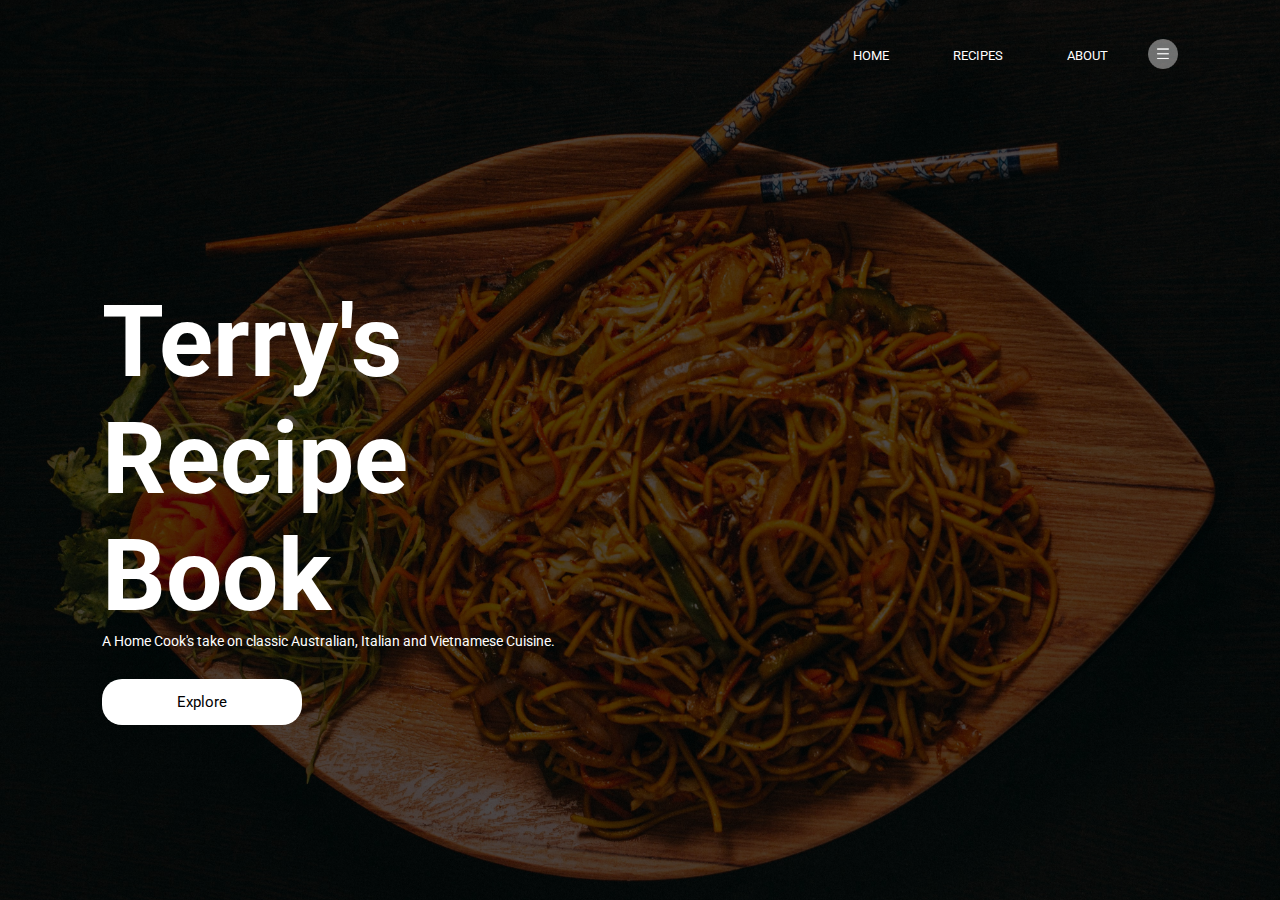
<file: Project 2/CookBook.html>
<html lang="en">
<head>
    <meta charset="UTF-8">
    <meta http-equiv="X-UA-Compatible" content="IE=edge">
    <meta name="viewport" content="width=device-width, initial-scale=1.0">
    <title>Project 2</title>
    <link rel="stylesheet" href="Cookbook.css">
    <link rel="stylesheet" href="https://fonts.googleapis.com/css2?family=Roboto:wght@400;700&display=swap">
</head>
<body>
    <div class="container">
        <div class="navbar">
            <a href="../Program Portfolio Terry Truong/index.html">
            </a>
            <nav>
                <ul>
                    <li><a href="CookBook.html">HOME</a></li>
                    <li><a href="CookBook.html">RECIPES</a></li>
                    <li><a href="#">ABOUT</a></li>
                </ul>
            </nav>
            <img src="images/menu.png" class="menu-icon">
        </div>
        <div class="row">
            <div class="col">
                <h1>Terry's Recipe Book</h1>
                <p>A Home Cook's take on classic Australian, Italian and Vietnamese Cuisine.</p>
                <a href="CookBook.html">
                    <button type="button">Explore</button>
                </a>    
            </div>
            <!-- <div class="col">
                <div class="card card1">
                    <h5>Fried Chicken on Rice</h5>
                    <p>Japanese Style Fried Chicken on a bed of rice.</p>
                </div>
                <div class="card card2">
                    <h5>Okonomiyaki</h5>
                    <p>Japanese Vegetable Pancake served with Bonito Flakes.</p>
                </div>
                <div class="card card3">
                    <h5>Pizza and Garlic Bread</h5>
                    <p>Garlic Bread with SourDough base Magherita pizza.</p>
                </div>
                <div class="card card4">
                    <h5>Macaroni and Cheese</h5>
                    <p>Macaroni cheese topped with toasted panko crumbs.</p>
                </div>
            </div> -->
        </div>
    </div>
</body>


</html>
</file>
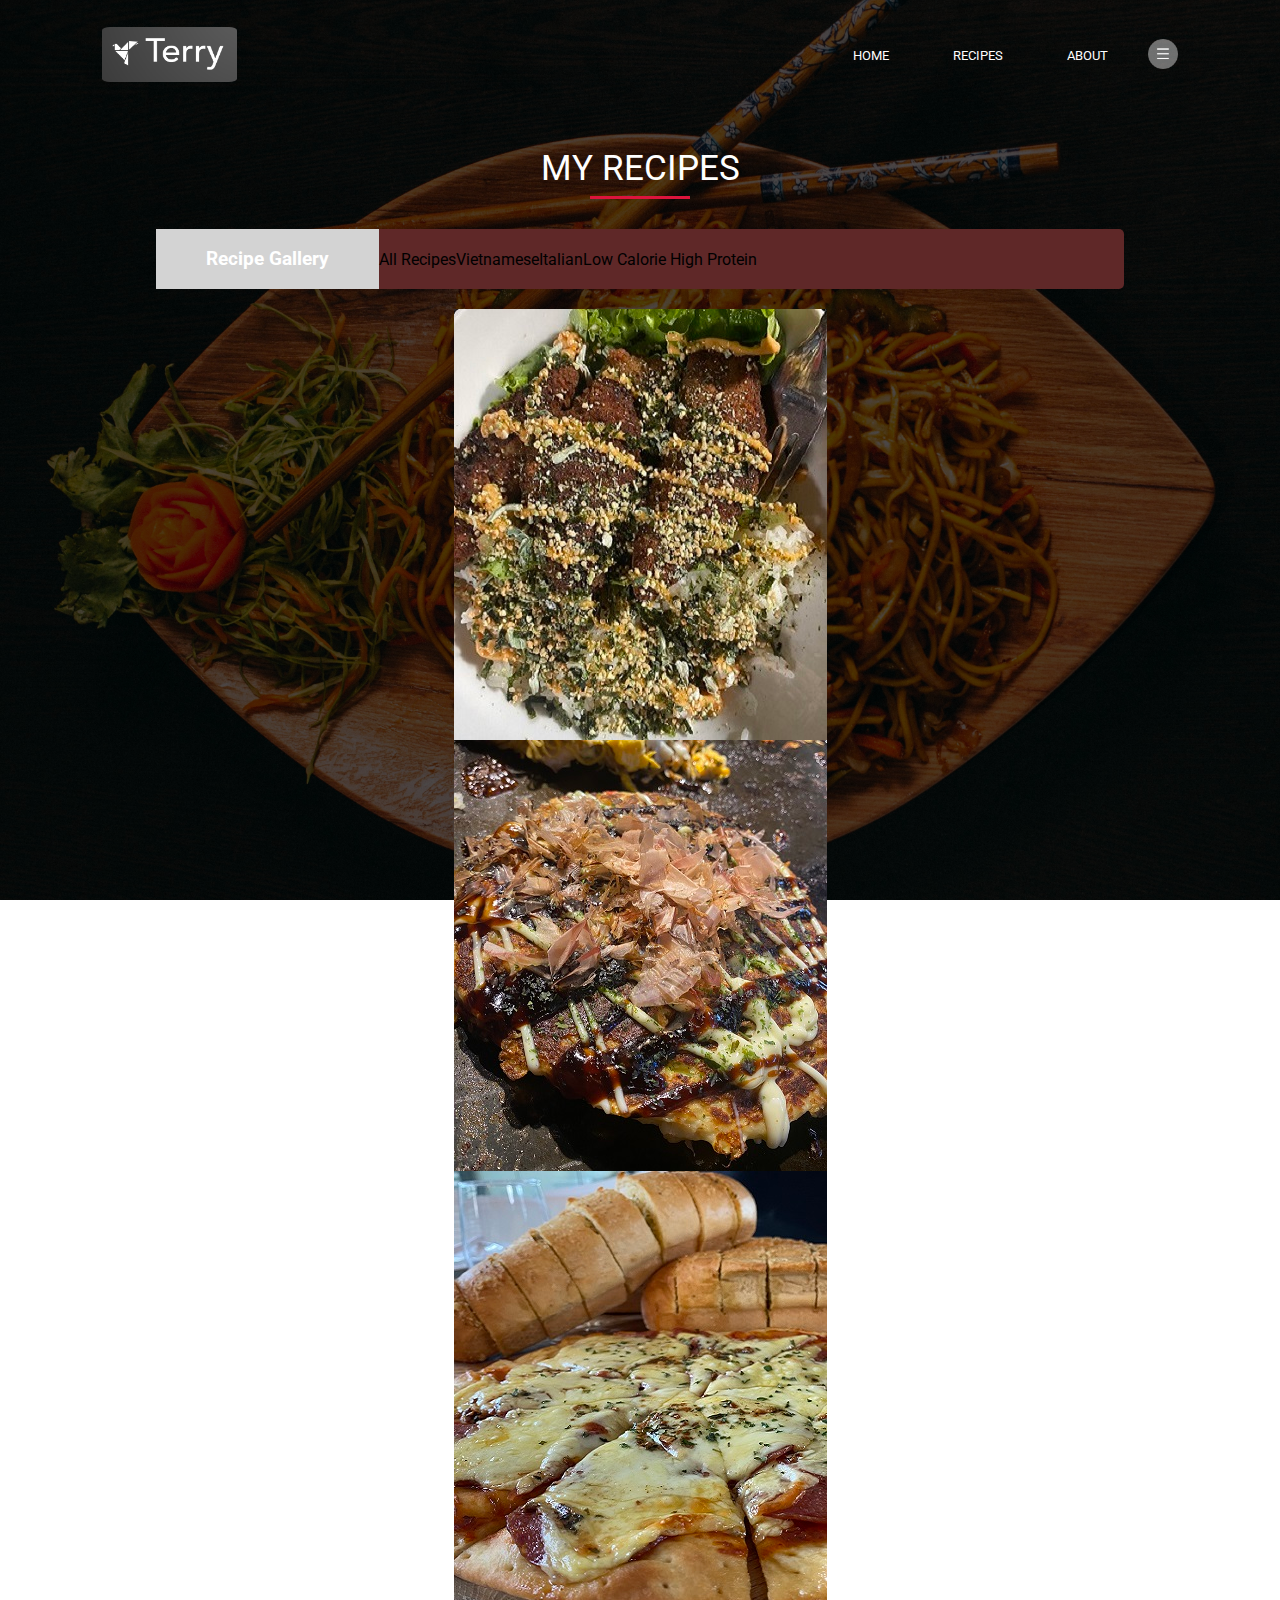
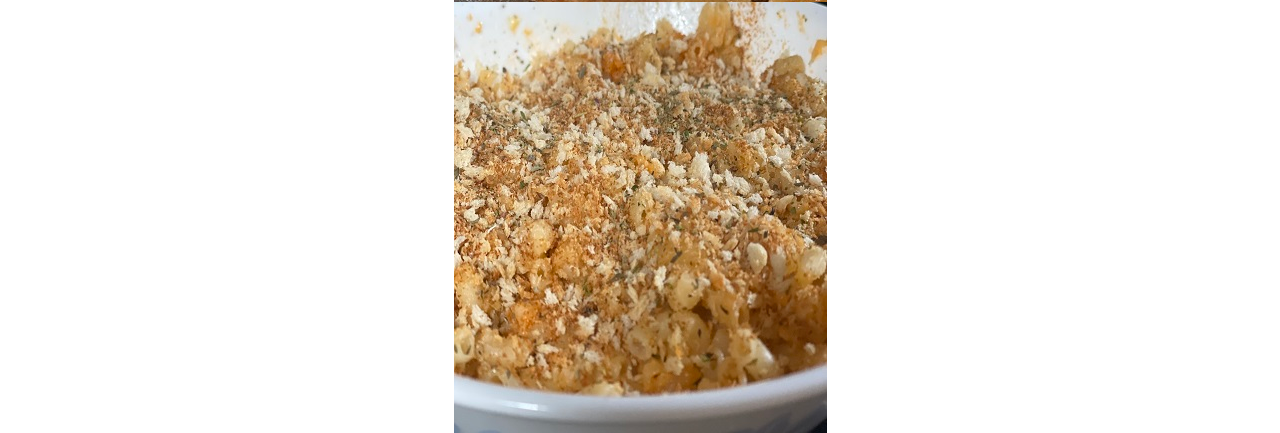
<file: Project 2/Recipes.html>
<html lang="en">
<head>
    <meta charset="UTF-8">
    <meta http-equiv="X-UA-Compatible" content="IE=edge">
    <meta name="viewport" content="width=device-width, initial-scale=1.0">
    <title>Project 2</title>
    <link rel="stylesheet" href="Cookbook.css">
    <link rel="stylesheet" href="https://fonts.googleapis.com/css2?family=Roboto:wght@400;700&display=swap">
</head>
<body>
    <div class="container">
    <div class="navbar">
        <a href="../Program Portfolio Terry Truong/Homepage.html">
            <img src="images/logo.png" class="logo">
        </a>
        <nav>
            <ul>
                <li><a href="CookBook.html">HOME</a></li>
                <li><a href="Recipes.html">RECIPES</a></li>
                <li><a href="#">ABOUT</a></li>
            </ul>
        </nav>
        <img src="images/menu.png" class="menu-icon">
    </div>

    <div class="recipes">
        <input type="radio" name="Recipes" id="check1" checked>
        <input type="radio" name="Recipes" id="check2">
        <input type="radio" name="Recipes" id="check3">
        <input type="radio" name="Recipes" id="check4">
    </div>

    <div class="main-container">
        <h1>MY RECIPES</h1>
        <div class="top-content">
            <h3>Recipe Gallery</h3>
            <label for="check1">All Recipes</label>
            <label for="check2">Vietnamese</label>
            <label for="check3">Italian</label>
            <label for="check4">Low Calorie High Protein</label>
        </div>

        <div class="recipe-gallery">
            <div class="pic food1">
                <img src="images/pic-1.png" alt="">
            </div>
            <div class="pic food2">
                <img src="images/pic-2.png" alt="">
            </div>
            <div class="pic food3">
                <img src="images/pic-3.png" alt="">
            </div>
            <div class="pic food4">
                <img src="images/pic-4.png" alt="">
            </div>
        </div>


    </div>




</html>
</file>
<file: Project 2/Cookbook.css>
*{
    margin: 0;
    padding: 0;
    font-family: 'Roboto', sans-serif;
}

.container{
    width:100%;
    height:100vh;
    background-position: center;
    background-size: cover;
    background-repeat: no-repeat;
    padding-left: 8%;
    background-attachment: fixed;
    padding-right: 8%;
    box-sizing: border-box;
    background-image: linear-gradient(rgba(0,0,0,0.7),rgba(0,0,0,0.7)), url(images/background.png);
}

.navbar{
    height:12%;
    display:flex;
    align-items: center;
}
.logo{
    width:135px;
    height:55px;
    border-radius: 6%;
    cursor:pointer;
}
.menu-icon{
    width:30px;
    
    cursor:pointer;
    margin-left: 40px;
}

nav{
    flex:1;
    text-align: right;
}

nav ul li{
    list-style: none;
    display: inline-block;
    margin-left: 60px;
}

nav ul li a{
    text-decoration: none;
    color:white;
    font-size: 13px;
}
.row{
    display:flex;
    height:88%;
    align-items: center;
}
.col{
    flex-basis: 50%;
}

h1{
    color:white;
    font-size: 100px;
}
p{
    color:white;
    font-size:14px;
    line-height:15px;
}
button{
    width:200px;
    color:#000;
    font-size:15px;
    padding:14px 0;
    background:white;
    border: 0;
    border-radius: 20px;
    outline: none;
    margin-top: 30px;
}
button:hover{
    cursor: pointer;
}

.card{
    width:300px;
    height: 330px;
    display:inline-block;
    border-radius: 10px;
    padding:15px 25px;
    box-sizing: border-box;
    cursor:pointer;
    margin:10px 15px;
    background-size: cover;
    transition:transform 0.5s;
}
.card1{
    background-image: url(images/pic-1.png);
}
.card2{
    background-image: url(images/pic-2.png);
}
.card3{
    background-image: url(images/pic-3.png);
}
.card4{
    background-image: url(images/pic-4.png);
}

.card:hover{
    transform:translateY(-10px);
}
h5{
    font-size: 20px;
    color: white;
    text-shadow: 0 0 5px rgb(0, 0, 0);
}
.card p{
    text-shadow: 0 0 15px #000;
    font-size: 10px;
}

/*-------------RECIPES-----------*/

.sub-title{
    text-align: center;
    font-size: 50px;
}
.detail-list{
    display:grid;
    grid-template-columns: repeat(auto-fit,minmax(250px, 1fr));
    grid-gap: 40px;
    margin-top:50px;
}
.detail{
    border-radius: 10px;
    position: relative;
    overflow: hidden;
}

.detail img{
    width:100%;
    border-radius: 10px;
    display:block;
    transition: transform 0.5s;
}
.layer{
    width:100%;
    height:0;
    background:linear-gradient(rgba(0,0,0,0.6),#2e622a);
    border-radius: 10px;
    position:absolute;
    left: 0;
    bottom:0;
    overflow: hidden;
    display:flex;
    align-items: center;
    justify-content: center;
    flex-direction: column;
    padding: 0 40px;
    text-align: center;
    font-size: 14px;
    transition: height 0.75s;
}

.layer h3{
    font-weight: 500;
    margin-bottom: 20px;
}

.layer a{
    margin-top: 20px;
    color:#209d19;
    text-decoration: none;
    font-size: 23px;
    line-height: 60px;
    background: rgb(245, 240, 240);
    width: 60px;
    height: 60px;
    border-radius: 50%; 
    padding: 15px;
    

}

.detail:hover img {
    transform: scale(1.05);
    cursor: pointer;
}

.detail:hover .layer{
    height:100%;
    cursor: pointer;
}

.btn{
    display:block;
    margin:50px auto;
    width:fit-content;
    border:1px solid #93de8e;
    padding:14px 50px;
    border-radius: 6px;
    text-decoration: none;
    color:white;
    transition: background 0.5s;
}

.btn:hover{
    background: #93de8e;
}
input{
    display:none;
}
.main-container{
    margin:0;
    padding:0;
    box-sizing: border-box;
    font-family: sans-serif;
    width:100%;
    text-align: center;
}

.main-container h1{
    font-weight: normal;
    font-size: 35px;
    position: relative;
    margin:40px 0; 
}
.main-container h1::before{
    content:'';
    position: absolute;
    width:100px;
    height:3px;
    background-color: crimson;
    bottom: -10px;
    left:50%;
    transform: translateX(-50%);
    animation: animate 4s linear infinite;
}
.top-content{  
    background-color: rgb(95, 40, 40);
    width:90%;
    margin: 0 auto 20px auto;
    height:60px;
    display:flex;
    align-items: center;
    border-radius: 5px;
    box-shadow: ;
}
.main-container h3{
    height:100%;
    background-color: lightgray;
    line-height: 60px;
    padding:0 50px;
    color:white;
}

@keyframes animate{
    0%{
        width:100px;
    }
    50%{
        width:200px;
    }
    100%{
        width:100px;
    }
}
</file>
